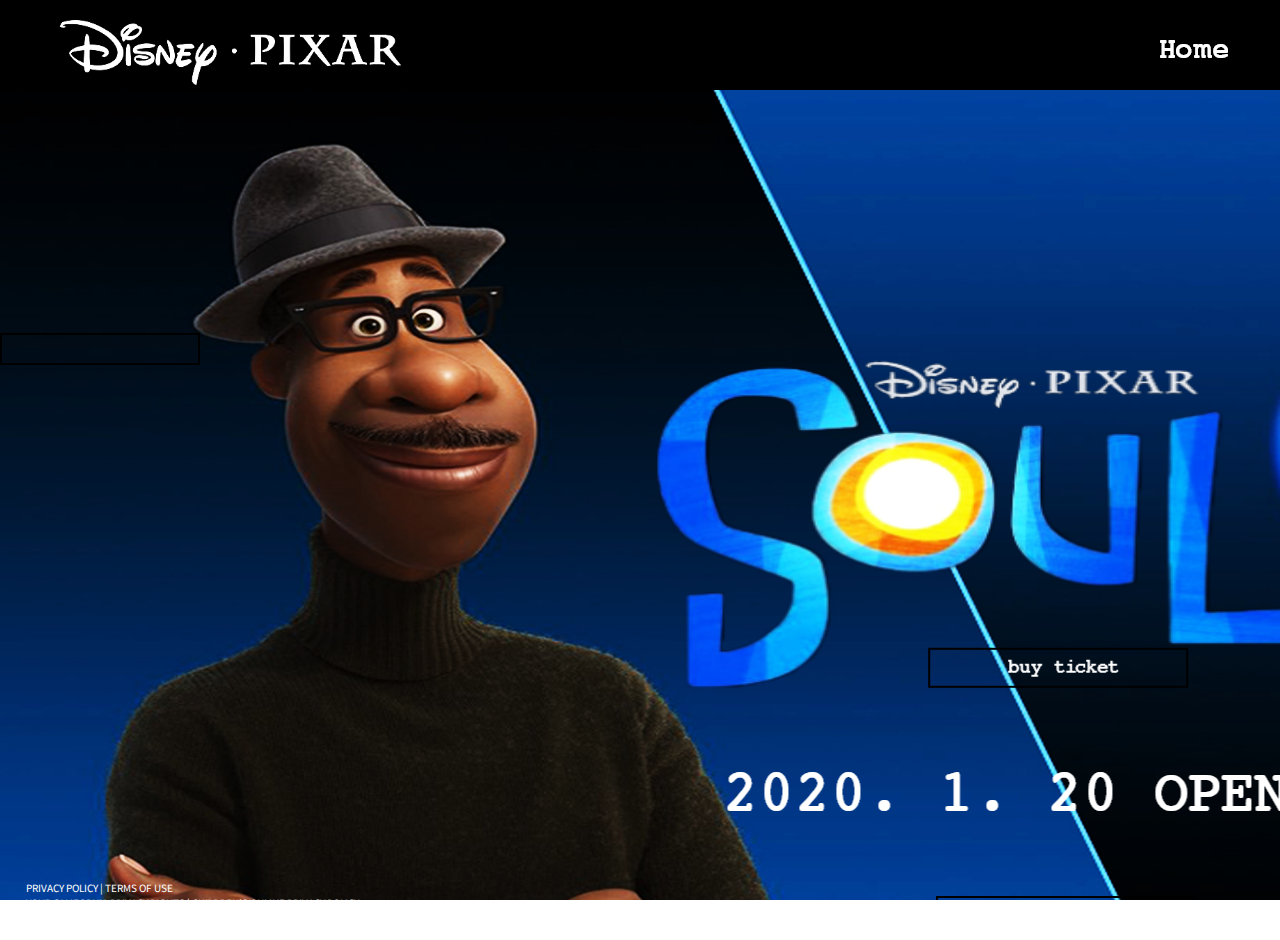
<file: index.html>
<!DOCTYPE html>
<html lang="en">
<head>
    <meta charset="UTF-8">
    <meta http-equiv="X-UA-Compatible" content="IE=edge">
    <meta name="viewport" content="width=device-width, initial-scale=1.0">
    <title>Disney Pixar Soul</title>
    <link rel="shortcut icon" href="./images/pabicon.png">
    <!--웹 폰트 -->
    <link rel="stylesheet" href="https://fonts.googleapis.com/css2?family=Noto+Sans+KR:wght@400;700&display=swap" rel="stylesheet">
    <link rel="stylesheet" href="./css/style.css">
    <link rel="stylesheet" href="./css/mobile.css" media="screen and (max-width:1000px)">
    <script src="./js/jquery-3.5.1.min.js"></script>
    <script src="./js/main.js"></script>
</head>
<body>
    <div class="continer">
    <header id="main_header">
        <div class="header_box">
            <a href="./"><img src="./images/whitelogo.png" alt="Pixar" class="pixar"></a>        
            <ul class="logo">
             <li><a href="./index.html"><img src="./images/Home.png" alt="Home" class="home"></a></li>
             <li><a href="./video.html"><img src="./images/Video.png" alt="video"></a></li>
             <li><a href="#"><img src="./images/Synobsis.png" alt="Synobsis"></a></li>
             <li><a href="#"><img src="./images/Gallery.png" alt="Gallery"></a></li>
            
        </ul>
        </div>
       
    </header>
    <div class="container3">
    <img src="./images/Soullogo.png" alt="soullogo" class="soul" width="690px" height="328px">
</div>
    <div class="container2">
    <a href="http://www.cgv.co.kr/movies/detail-view/?midx=83858"><img src="./images/buy ticket.png" alt="ticket" class="ticket"></a>
</div>
<section id="trailer1">

</section>
<div class="container4">
    <img src="./images/2020. 1. 20 OPEN.png" alt="date" class="date">
</div>

<div class="container5">
    <img src="./images/Watch Trailer.png" alt="watch" class="watch">
    <a href="./index2.html"><img src="./images/Icon open-play-circle.svg" alt="play" class="play"></a>
</div>
<section id="trailer2">

</section>
<section id="footer">
    <p>PRIVACY POLICY | TERMS OF USE<br>
        YOUR CALIFORNIA PRIVACY RIGHTS | CHILDREN’S ONLINE PRIVACY POLICY<br>
        INTEREST-BASED ADS | DO NOT SELL MY INFO<br>
        © 1986-2021 DISNEY / PIXAR </p>
</section>
</div>
<section id="icon">
    <div class="container6">
        <ul class="icon">
            <li><a href="#"><img src="./images/Icon feather-twitter.svg" alt="twitter" class="twitter"></a></li>
            <li><a href="#"><img src="./images/Icon metro-facebook.svg" alt="facebook"></a></li>
            <li><a href="#"><img src="./images/Icon awesome-instagram.svg" alt="instagram"></a></li>
        </ul>
    </div>
</section>

</body>
</html>
</file>
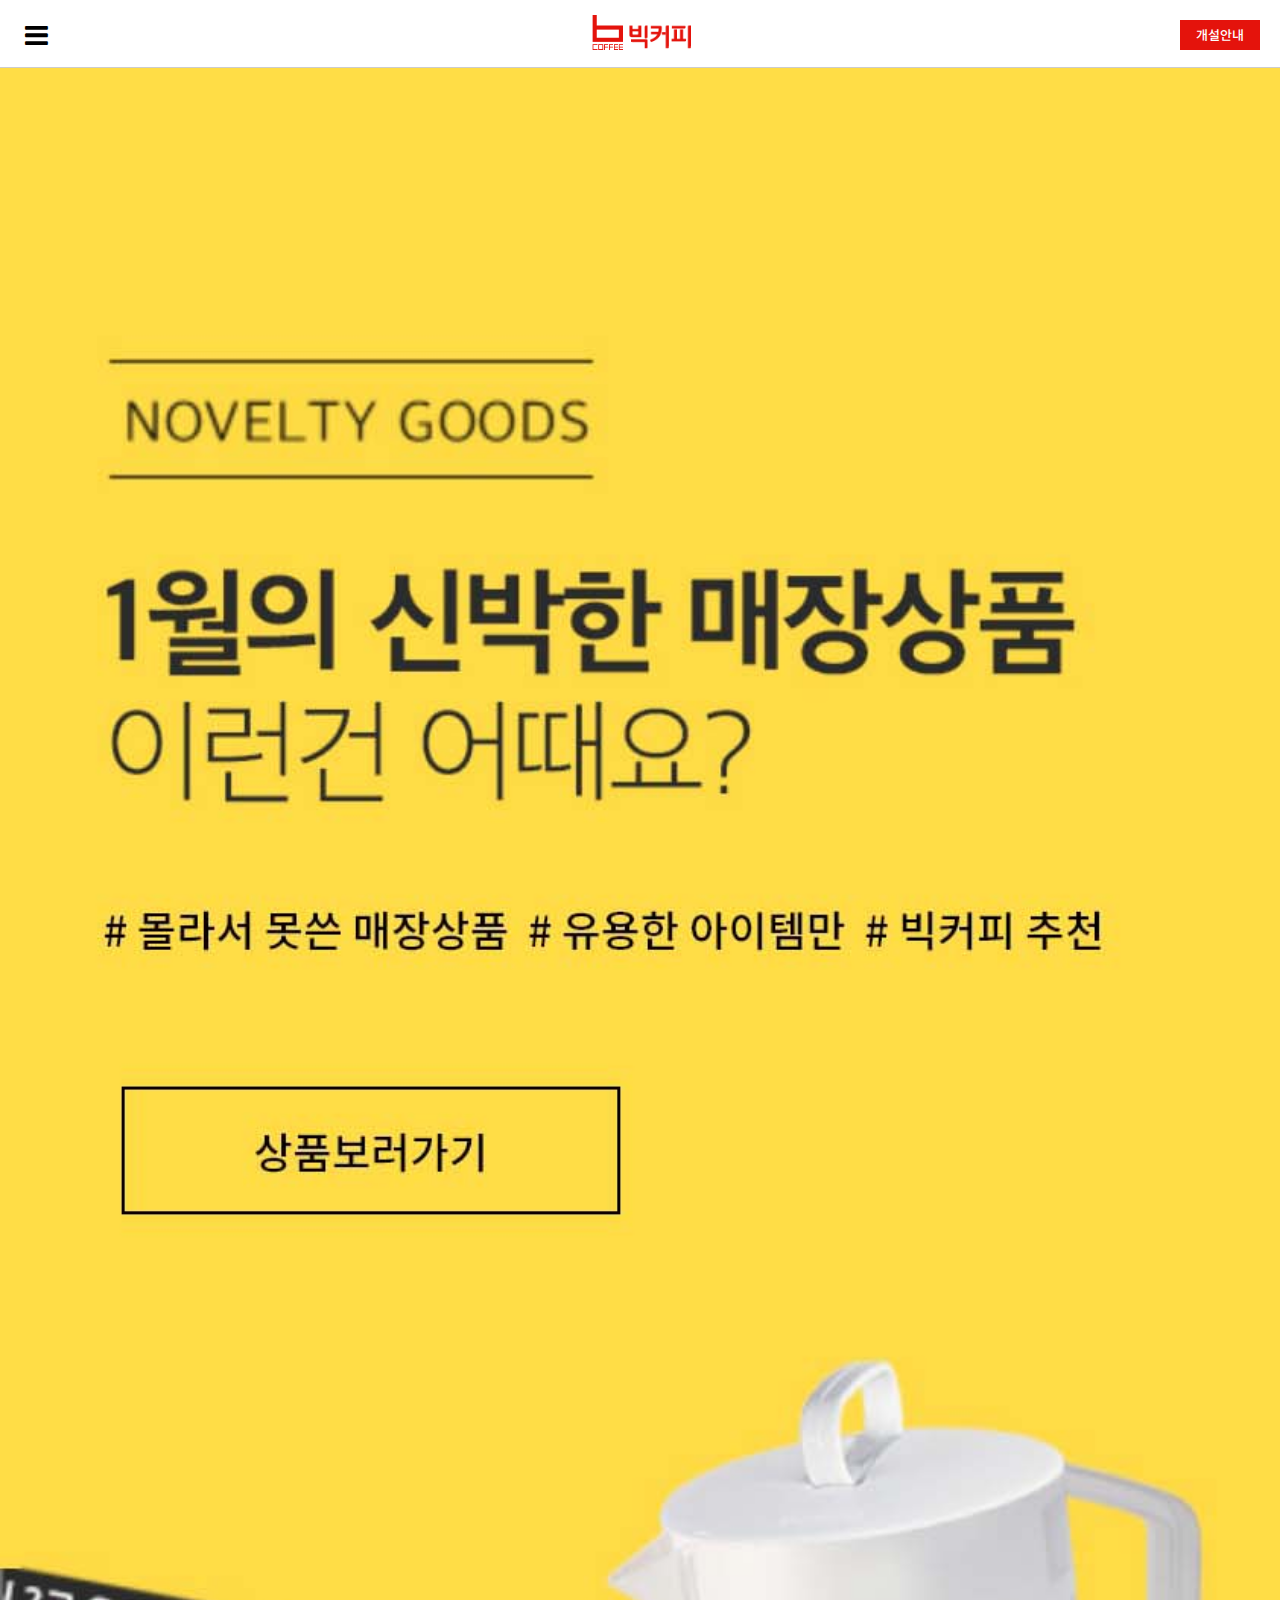
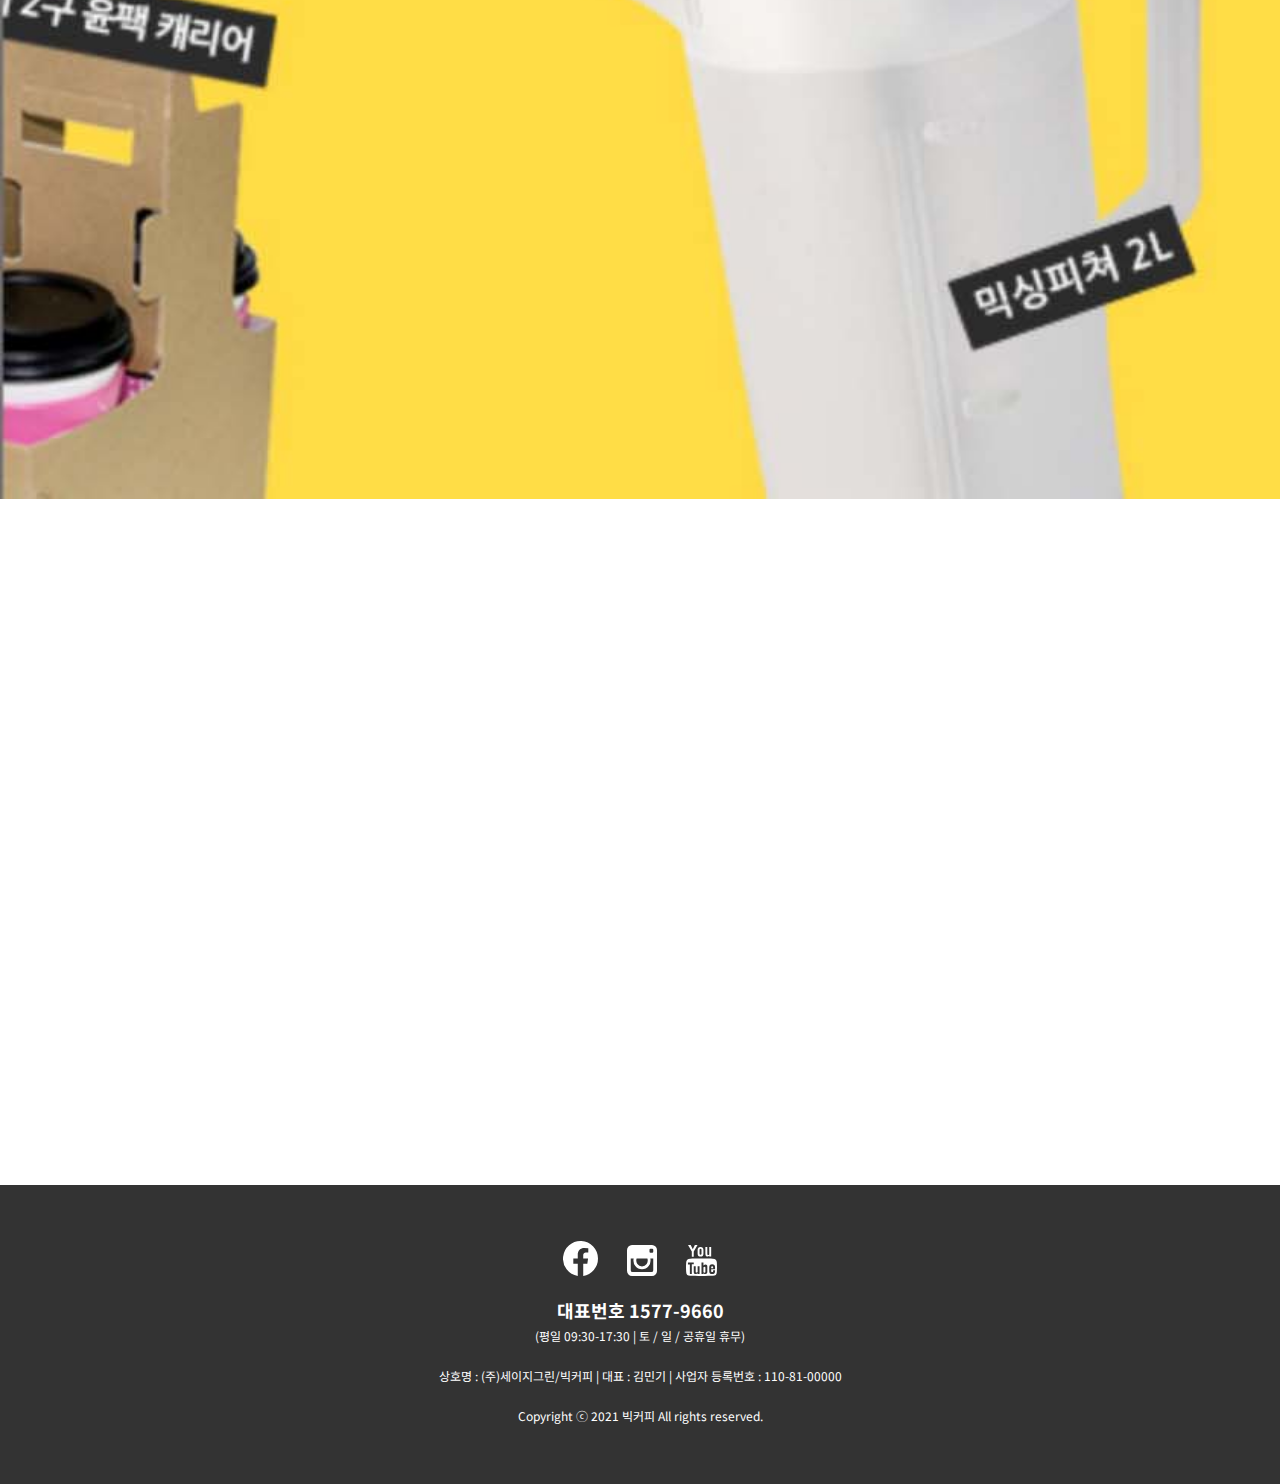
<file: bigcoffee-main/index.html>
<!DOCTYPE html>
<html lang="en">
<head>
  <meta charset="UTF-8">
  <meta name="viewport" content="width=device-width, initial-scale=1.0">
  <title>빅커피</title>
  <!-- 웹 폰트 -->
  <link rel="preconnect" href="https://fonts.gstatic.com">
  <link href="https://fonts.googleapis.com/css2?family=Noto+Sans+KR:wght@400;500;700&display=swap" rel="stylesheet">
  <!-- font awesome 아이콘 -->
  <link rel="stylesheet" href="https://stackpath.bootstrapcdn.com/font-awesome/4.7.0/css/font-awesome.min.css">
  <link rel="stylesheet" href="./css/style.css">
  <!-- 제이쿼리 -->
  <script src="./js/jquery-3.5.1.min.js"></script>
  <!-- 사용자 자바스크립트 -->
  <script src="./js/main.js"></script>
</head>
<body>
  <header id="main_header">
    <button class="btn_toggle">
      <i class="fa fa-bars fa-2x" aria-hidden="true"></i>
    </button>
    <h1>
      <a href="./"> 
        <img src="images/logo.png" alt="빅커피">
      </a>
    </h1>
    <!-- 메인메뉴 -->
    <nav id="gnb">
      <div>
        <button class="btn_close">
          <i class="fa fa-times fa-2x" aria-hidden="true"></i>
        </button>
      </div>
      <ul>
        <li><a href="#">빅커피 소개</a></li>
        <li><a href="#">메뉴</a></li>
        <li><a href="#">신제품</a></li>
        <li><a href="#">원두납품상담</a></li>
        <li><a href="#">매장안내</a></li>
        <li><a href="#">오시는길</a></li>
      </ul>
    </nav>
    <a href="#" class="btn_right">개설안내</a>
  </header>

  <section id="main_visual">
    <div class="slider">
      <img class="show" src="./images/banner01@2x.jpg" alt="1">
      <img src="./images/banner02@2x.jpg" alt="2">
      <img src="./images/banner03@2x.jpg" alt="3">
    </div>
  </section>

  <section id="about">
    <h2>고객을 위한 우리의 다짐</h2>
    <p>양질의 다양한 원재료 / 합리적인 가격 / 고객 제일 주의<br>
      무려 90여종의 카페전문 원두커피 / 카페재료 전문 브랜드
    </p>
  </section>

  <section id="service">
    <ul>
      <li>
        <a href="#">
          <img src="./images/icon_brand.svg" alt="브랜드">
        </a>
        <p>브랜드</p>
      </li>
      <li>
        <a href="#">
          <img src="./images/icon_truck.svg" alt="납품상담">
        </a>
        <p>납품상담</p>
      </li>
      <li>
        <a href="#">
          <img src="./images/icon_coffee.svg" alt="신제품">
        </a>
        <p>신제품</p>
      </li>
    </ul>
  </section>

  <section id="brand">
    <h2>브랜드 홍보</h2>
    <div>
      <iframe src="https://www.youtube.com/embed/5CzeFBEYQp0" frameborder="0" allow="accelerometer; autoplay; clipboard-write; encrypted-media; gyroscope; picture-in-picture" allowfullscreen></iframe>
    </div>
    <div>
      <iframe src="https://www.youtube.com/embed/KUsMCQIXQdU" frameborder="0" allow="accelerometer; autoplay; clipboard-write; encrypted-media; gyroscope; picture-in-picture" allowfullscreen></iframe>
    </div>
  </section>

  <footer id="main_footer">
    <div class="sns">
      <a href="#"><img src="./images/Icon awesome-facebook.svg" alt="facebook"></a>
      <a href="#"><img src="./images/Icon metro-instagram.svg" alt="instagram"></a>
      <a href="#"><img src="./images/Icon metro-youtube.svg" alt="youtube"></a>
    </div>
    <p class="tel">대표번호 
      <a href="tel:1577-9660">1577-9660</a><br>
      <span>(평일 09:30-17:30  |  토 / 일 / 공휴일 휴무)</span>
    </p>
    <p class="info">상호명 : (주)세이지그린/빅커피  |  대표 : 김민기  |  사업자 등록번호 : 110-81-00000</p>
    <p class="copy">Copyright ⓒ 2021 빅커피 All rights reserved.</p>
  </footer>
</body>
</html>
</file>
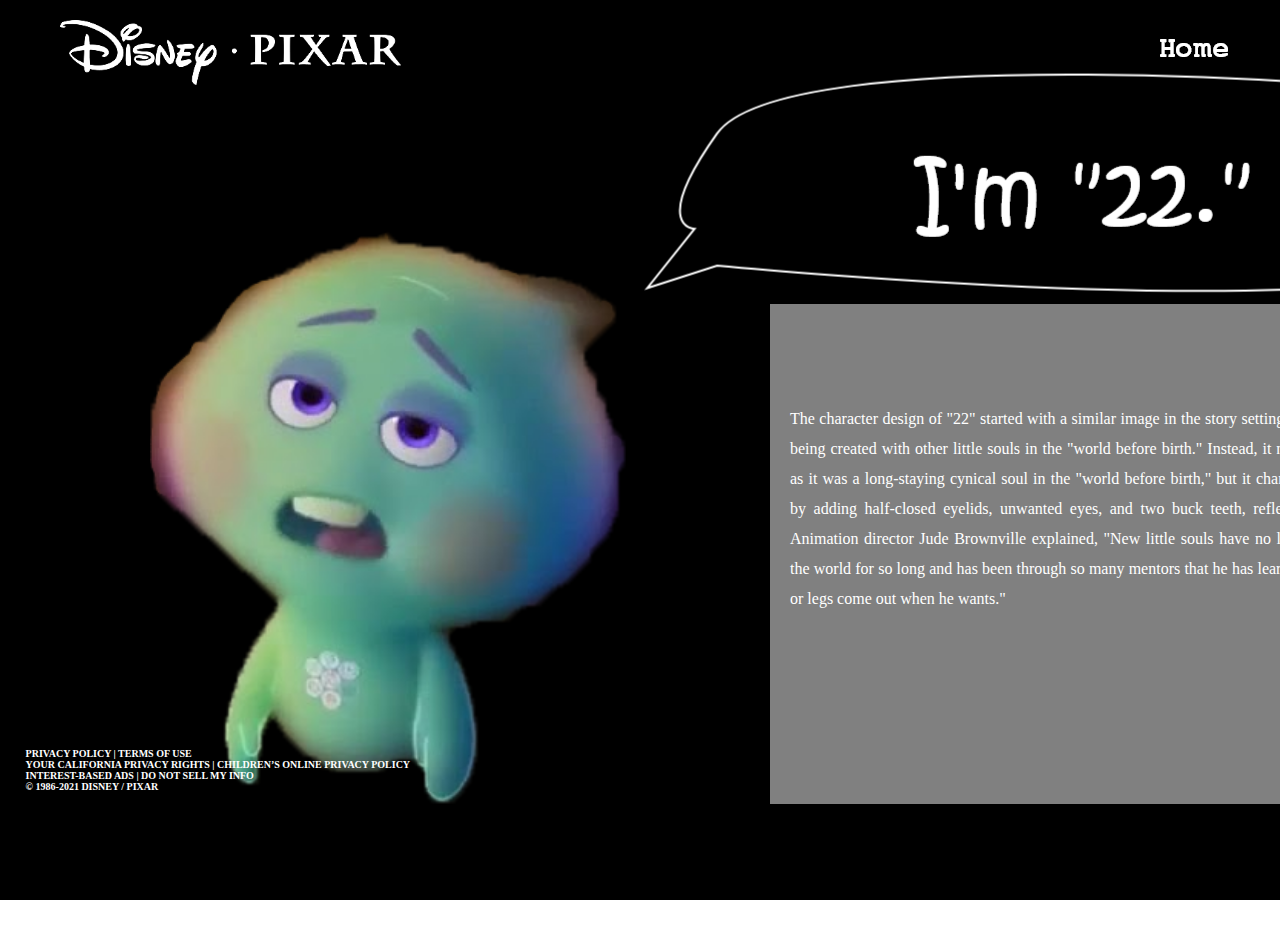
<file: 22.html>
<!-- video -->
<!DOCTYPE html>
<html lang="en">
<head>
    <meta charset="UTF-8">
    <meta http-equiv="X-UA-Compatible" content="IE=edge">
    <meta name="viewport" content="width=device-width, initial-scale=1.0">
    <title>video22.html</title>
    <link rel="shortcut icon" href="./images/pabicon.png">
    <link rel="stylesheet" href="https://fonts.googleapis.com/css2?family=Noto+Sans+KR:wght@400;700&display=swap" rel="stylesheet">
    <link rel="stylesheet" href="./css/style copy 3.css">

</head>
<body>
    <header id="main_header">
        <div class="header_box">
            <a href="./"><img src="./images/whitelogo.png" alt="Pixar" class="pixar"></a>        
            <ul class="logo">
             <li><a href="./index.html"><img src="./images/Home.png" alt="Home"></a></li>
             <li><a href="./video.html"><img src="./images/Video.png" alt="video"></a></li>
             <li><a href="./synobsis.html"><img src="./images/Synobsis.png" alt="Synobsis"></a></li>
             <li><a href="./gallery.html"><img src="./images/Gallery.png" alt="Gallery"></a></li>
            
        </ul>
        </div>
</header>
<section id="background">
    <section id="footer">
        <p>PRIVACY POLICY | TERMS OF USE<br>
            YOUR CALIFORNIA PRIVACY RIGHTS | CHILDREN’S ONLINE PRIVACY POLICY<br>
            INTEREST-BASED ADS | DO NOT SELL MY INFO<br>
            © 1986-2021 DISNEY / PIXAR </p>
    </section>
    <section id="icon">
        <div class="container6">
            <ul class="icon">
                <li><a href="#"><img src="./images/Icon feather-twitter.svg" alt="twitter" class="twitter"></a></li>
                <li><a href="#"><img src="./images/Icon metro-facebook.svg" alt="facebook"></a></li>
                <li><a href="#"><img src="./images/Icon awesome-instagram.svg" alt="instagram"></a></li>
            </ul>
        </div>
    </section>
<div class="container">
  <img src="./images/talkpath.png" alt="" class="talkpath">
  <img src="./images/I'm 22..png" class="counsler">  
</div>
<div class="story">
    <p>
        The character design of "22" started with a similar image in the story setting, where personality is just being created with other little souls in the "world before birth." Instead, it needed to be differentiated as it was a long-staying cynical soul in the "world before birth," but it changed its visual appearance by adding half-closed eyelids, unwanted eyes, and two buck teeth, reflecting interesting settings. Animation director Jude Brownville explained, "New little souls have no limbs, but '22' has been in the world for so long and has been through so many mentors that he has learned how to make his arms or legs come out when he wants."    </p>
</div>
</section>

</body>
</html>
</file>
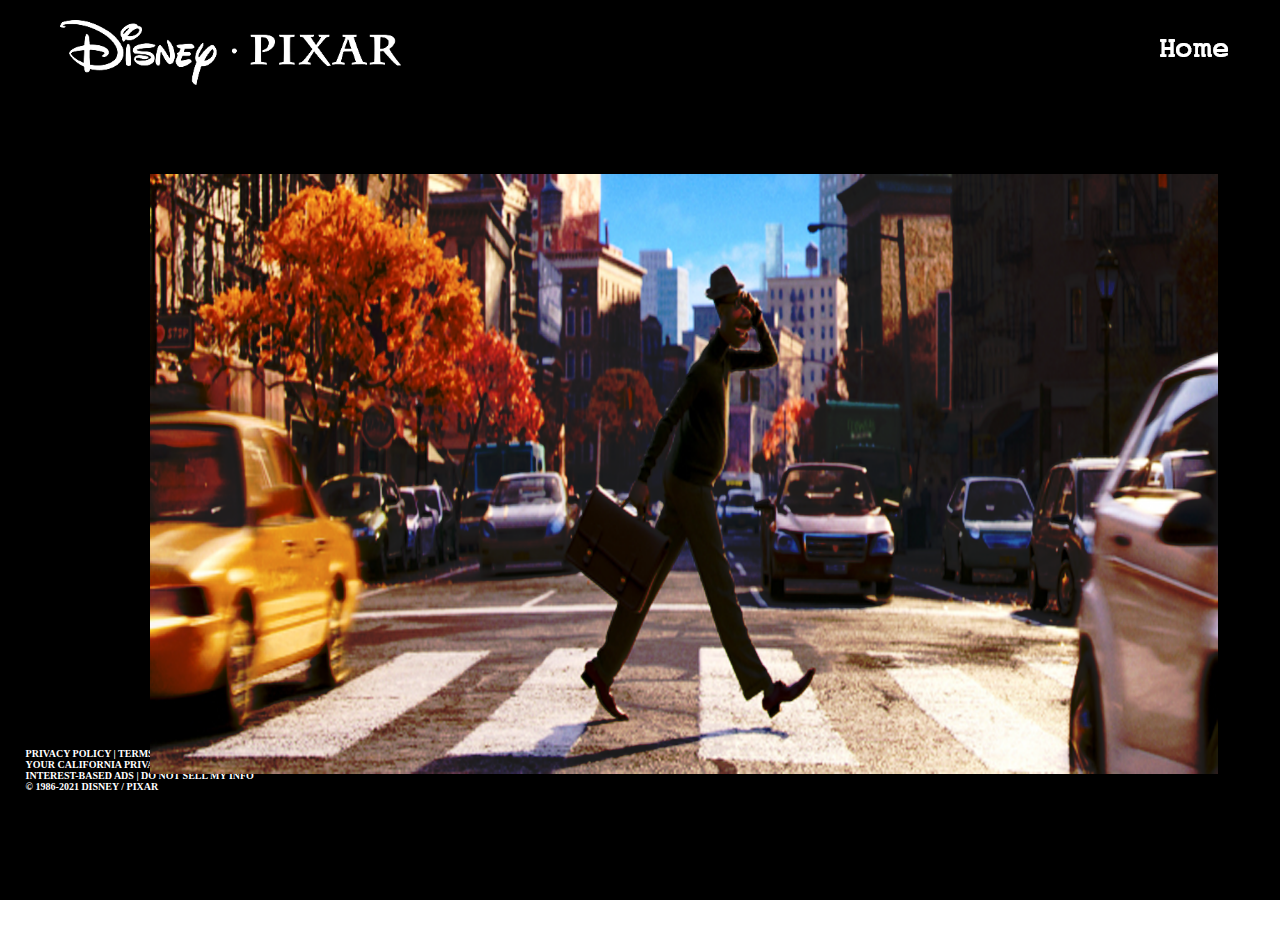
<file: gallery.html>
<!DOCTYPE html>
<html lang="en">
<head>
    <meta charset="UTF-8">
    <meta http-equiv="X-UA-Compatible" content="IE=edge">
    <meta name="viewport" content="width=device-width, initial-scale=1.0">
    <title>gallery.html</title>
    <link rel="shortcut icon" href="./images/pabicon.png">
    <!--웹 폰트 -->
    <link rel="stylesheet" href="https://fonts.googleapis.com/css2?family=Noto+Sans+KR:wght@400;700&display=swap" rel="stylesheet">
    <link rel="stylesheet" href="./css/style copy 4.css">
    <link rel="stylesheet" href="./css/mobile.css" media="screen and (max-width:1000px)">
    <script src="./js/jquery-3.5.1.min.js"></script>
    <script src="./js/main2.js"></script>
</head>
<body>
    <header id="main_header">
        <div class="header_box">
            <a href="./"><img src="./images/whitelogo.png" alt="Pixar" class="pixar"></a>        
            <ul class="logo">
             <li><a href="./index.html"><img src="./images/Home.png" alt="Home"></a></li>
             <li><a href="./video.html"><img src="./images/Video.png" alt="video"></a></li>
             <li><a href="./synobsis.html"><img src="./images/Synobsis.png" alt="Synobsis"></a></li>
             <li><a href="./gallery.html"><img src="./images/Gallery.png" alt="Gallery"></a></li>
            
        </ul>
        </div>
</header>
<section id="background">
    <section id="footer">
        <p>PRIVACY POLICY | TERMS OF USE<br>
            YOUR CALIFORNIA PRIVACY RIGHTS | CHILDREN’S ONLINE PRIVACY POLICY<br>
            INTEREST-BASED ADS | DO NOT SELL MY INFO<br>
            © 1986-2021 DISNEY / PIXAR </p>
    </section>
    <section id="icon">
        <div class="container6">
            <ul class="icon">
                <li><a href="#"><img src="./images/Icon feather-twitter.svg" alt="twitter" class="twitter"></a></li>
                <li><a href="#"><img src="./images/Icon metro-facebook.svg" alt="facebook"></a></li>
                <li><a href="#"><img src="./images/Icon awesome-instagram.svg" alt="instagram"></a></li>
            </ul>
        </div>
    </section>
<div class="container">
    <figure>
        <img src="./images/galleryimagemain.png" alt="01">
    </figure>
    <ul class="thumb">
  <li><a href="#"><img src="./images/galleryimage1.png"  alt="1" class="image1"></a></li>
  <li> <a href="#"><img src="./images/galleryimage2.png" alt="2" class="image2"></a> </li> 
  <li><a href="#"><img src="./images/galleryimage3.png" alt="3" class="image3"> </a></li> 
  <li><a href="#"><img src="./images/galleryimage4.png" alt="4" class="image4"></a> </li> 
</ul>

</div>
<div class="story">
</div>
</section>

</body>
</html>
</file>
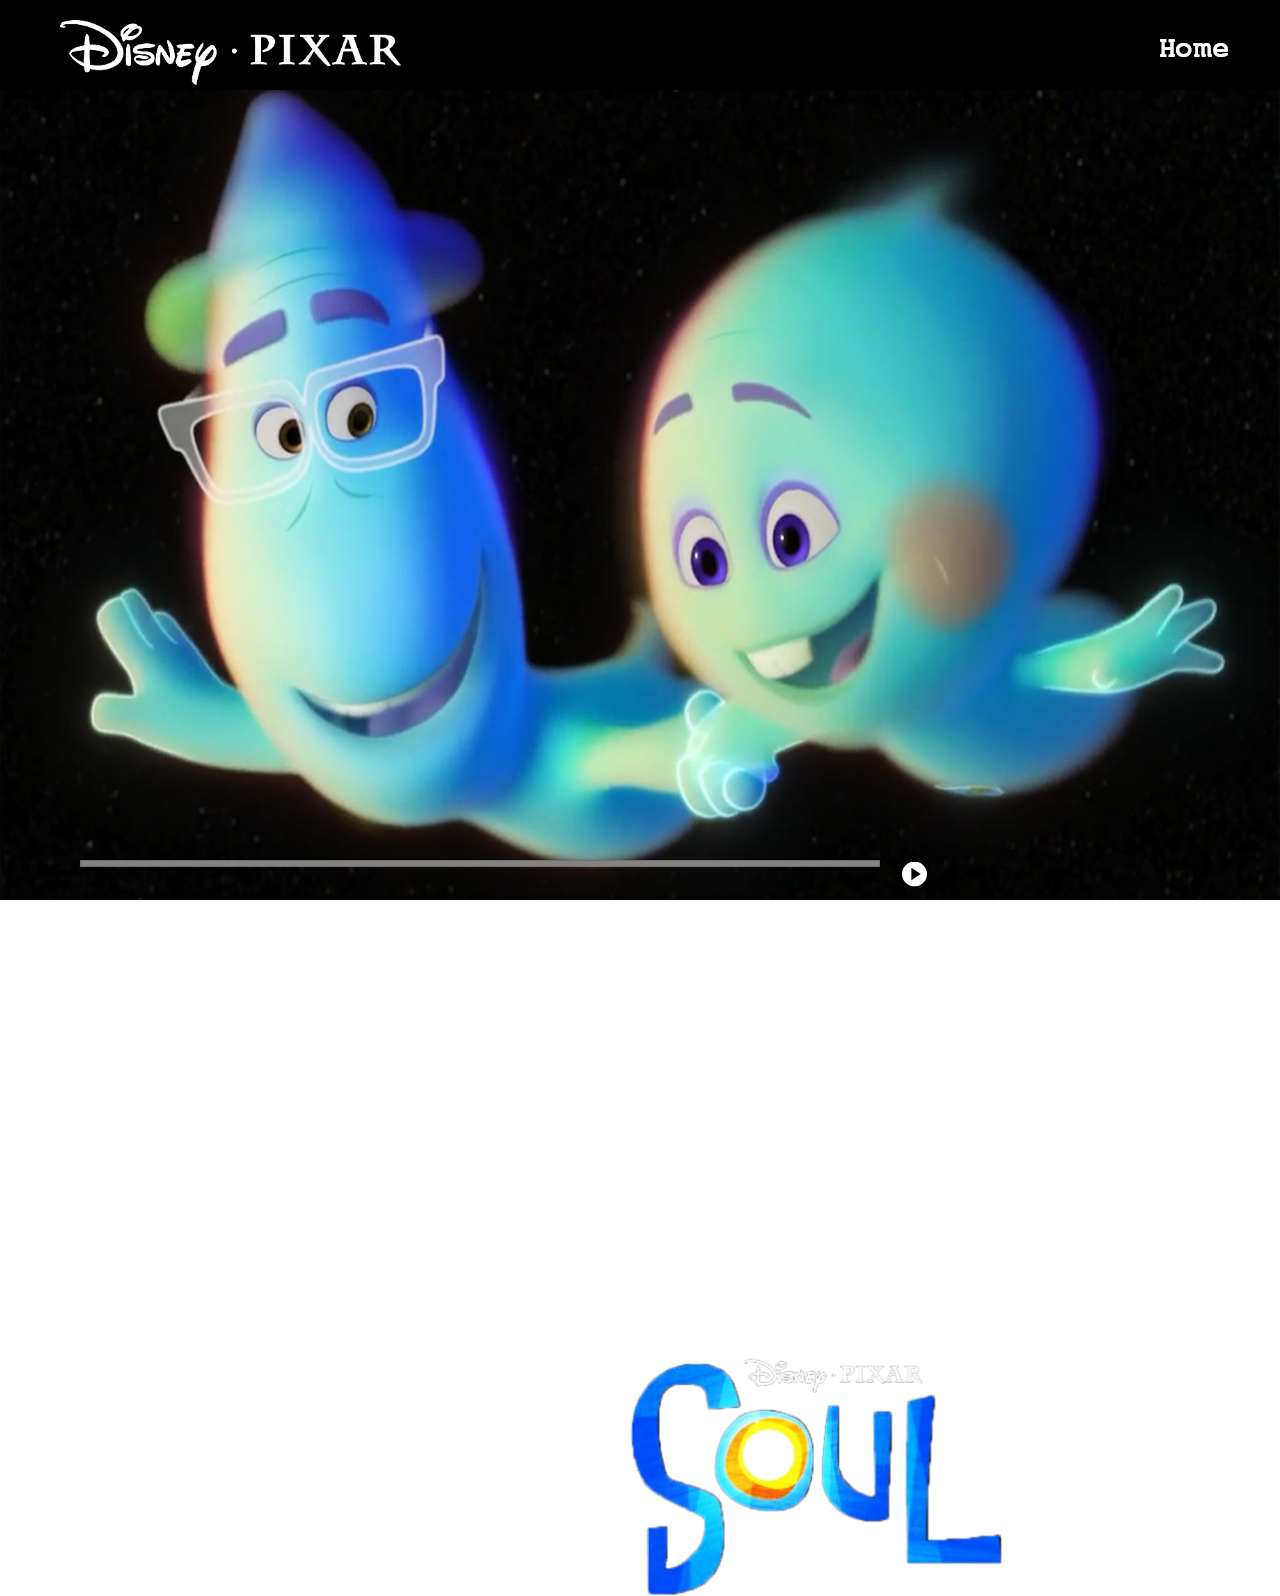
<file: index2.html>
<!DOCTYPE html>
<html lang="en">
<head>
    <meta charset="UTF-8">
    <meta http-equiv="X-UA-Compatible" content="IE=edge">
    <meta name="viewport" content="width=device-width, initial-scale=1.0">
    <title>Disney Pixar Soul</title>
    <link rel="shortcut icon" href="./images/pabicon.png">
    <!--웹 폰트 -->
    <link rel="stylesheet" href="https://fonts.googleapis.com/css2?family=Noto+Sans+KR:wght@400;700&display=swap" rel="stylesheet">
    <link rel="stylesheet" href="./css/style copy.css">
    <link rel="stylesheet" href="./css/mobile.css" media="screen and (max-width:1000px)">
    <link rel="stylesheet" href="https://unpkg.com/swiper/swiper-bundle.min.css" />
    <script src="./js/jquery-3.5.1.min.js"></script>
    <script src="./js/main.js"></script>
    <script src="https://unpkg.com/swiper/swiper-bundle.min.js"></script>
    
</head>
<body>
    
           
   
        <section id="main_visual">
           
            <div class="slider">
                <img src="./images/homemain.png" alt="1" class="show">
                <img src="./images/trailer2.png" alt="2">
                <img src="./images/trailer3.png" alt="3">
                <img src="./images/trailer4.png" alt="4">
            </div>
            <header id="main_header">
                <div class="header_box">
                    <a href="./"><img src="./images/whitelogo.png" alt="Pixar" class="pixar"></a>        
                    <ul class="logo">
                     <li><a href="./index.html"><img src="./images/Home.png" alt="Home"></a></li>
                     <li><a href="./video.html"><img src="./images/Video.png" alt="video"></a></li>
                     <li><a href="./synobsis.html"><img src="./images/Synobsis.png" alt="Synobsis"></a></li>
                     <li><a href="./gallery.html"><img src="./images/Gallery.png" alt="Gallery"></a></li>
                    
                </ul>
                </div>
</header>

                <div class="container3">
                    <img src="./images/Soullogo.png" alt="soullogo" class="soul" width="371px" height="237px">
                </div>
                <div class="box1">
                    <a href="#"><img src="./images/squerebar.svg" alt=""></a>
                </div>
                
        </section>
       
        <button id="gnb"><a href="#"><img src="./images/Icon open-play-circle.svg" alt="play" class="play"></a></button>
    
        
</body>
</file>
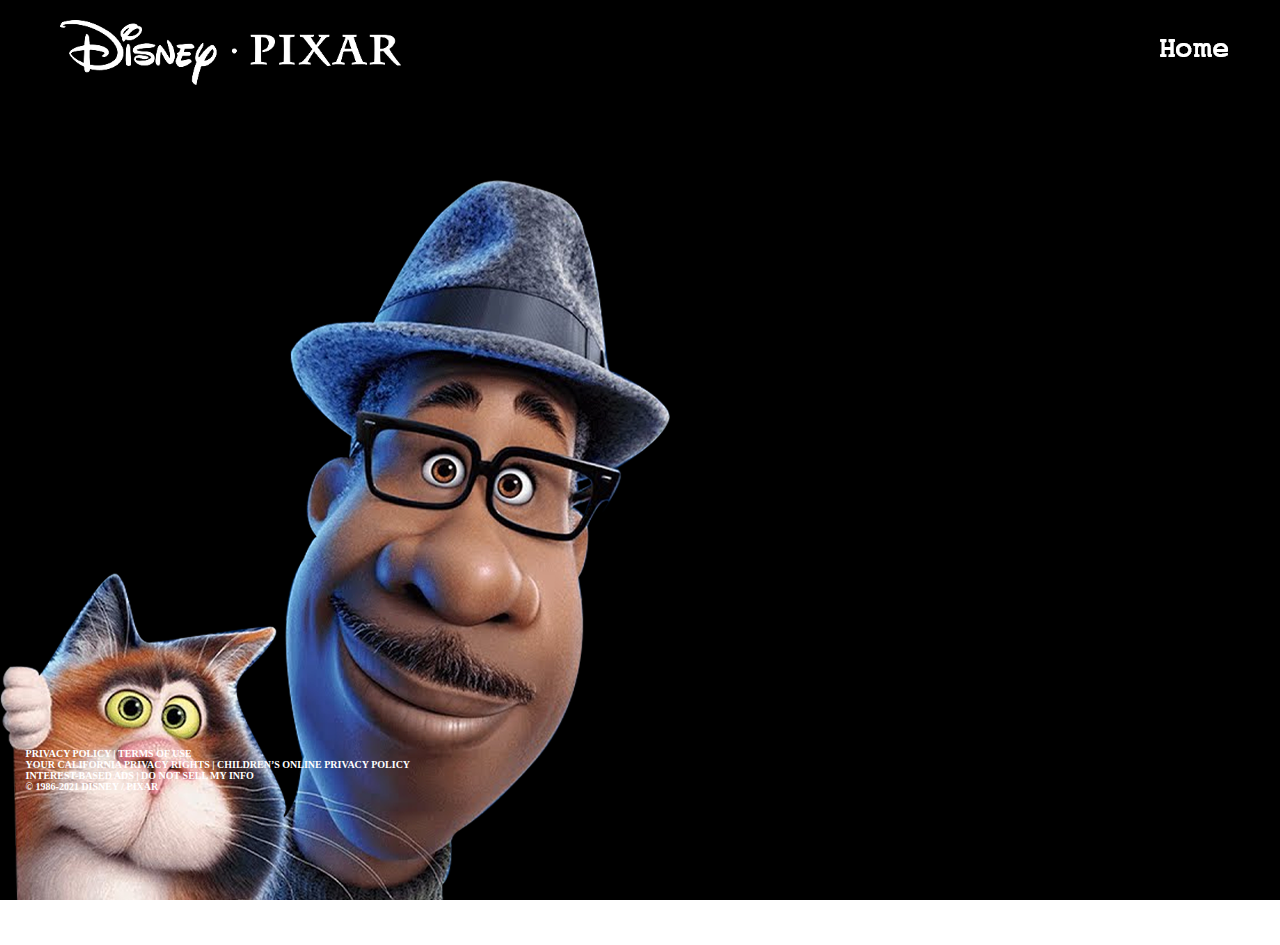
<file: video.html>
<!-- video -->
<!DOCTYPE html>
<html lang="en">
<head>
    <meta charset="UTF-8">
    <meta http-equiv="X-UA-Compatible" content="IE=edge">
    <meta name="viewport" content="width=device-width, initial-scale=1.0">
    <title>video.html</title>
    <link rel="shortcut icon" href="./images/pabicon.png">
    <link rel="stylesheet" href="https://fonts.googleapis.com/css2?family=Noto+Sans+KR:wght@400;700&display=swap" rel="stylesheet">
    <link rel="stylesheet" href="./css/style copy.css">

</head>
<body>
    <header id="main_header">
        <div class="header_box">
            <a href="./"><img src="./images/whitelogo.png" alt="Pixar" class="pixar"></a>        
            <ul class="logo">
             <li><a href="./index.html"><img src="./images/Home.png" alt="Home"></a></li>
             <li><a href="./video.html"><img src="./images/Video.png" alt="video"></a></li>
             <li><a href="./synobsis.html"><img src="./images/Synobsis.png" alt="Synobsis"></a></li>
             <li><a href="./gallery.html"><img src="./images/Gallery.png" alt="Gallery"></a></li>
            
        </ul>
        </div>
</header>
<section id="background">
    <section id="footer">
        <p>PRIVACY POLICY | TERMS OF USE<br>
            YOUR CALIFORNIA PRIVACY RIGHTS | CHILDREN’S ONLINE PRIVACY POLICY<br>
            INTEREST-BASED ADS | DO NOT SELL MY INFO<br>
            © 1986-2021 DISNEY / PIXAR </p>
    </section>
    <section id="icon">
        <div class="container6">
            <ul class="icon">
                <li><a href="#"><img src="./images/Icon feather-twitter.svg" alt="twitter" class="twitter"></a></li>
                <li><a href="#"><img src="./images/Icon metro-facebook.svg" alt="facebook"></a></li>
                <li><a href="#"><img src="./images/Icon awesome-instagram.svg" alt="instagram"></a></li>
            </ul>
        </div>
    </section>
<div class="container">
    <iframe src='https://tv.naver.com/embed/18261953?autoPlay=true' frameborder='no' scrolling='no' marginwidth='0' marginheight='0' WIDTH='1000' HEIGHT='600' allow='autoplay' allowfullscreen></iframe>

    
</div>

</section>

</body>
</html>
</file>
<file: css/style.css>
/* style css*/
*{
    margin: 0;
    padding: 0;
    box-sizing: border-box;
}
ul {
    list-style-type: none;
}
a {
    text-decoration: none;
}
html,body {
    width: 100%;
    height: 100%; 
    overflow: hidden;
    }


.container{
    position: absolute;
    margin: 0 auto;
    max-width: 1600px; 
    max-height:100%;
}
body {
    position: absolute;
    background-image: url(../images/realmain.png);
    background-repeat: no-repeat;
    background-position-y: 70px;
    font-family: 'Noto Sans KR',sans-serif;
    background-size: cover;
    
    

}
@media screen and (max-width: 768px) {
    body {
       background: black;
       background-image: url(../images/Soullogo.png);
       background-repeat: no-repeat;
       background-position: center;
    }
}

 .soul {
     position: relative;
     transform: translate(95% , 110%);
     
 }  

 
 .container5 > .watch {
    position: absolute;
    transform: translate(685% ,1840%);  
}
#trailer1 {
    transform: translate(357%,707%);
    max-width: 260px;
    border: 2px solid black;
    height: 40px;
}
.container2 >a > .ticket {
    position: relative;
    transform: translate(585% , 1390%);
    z-index: 999;
    
    padding-right: 60px;
}
#trailer2 {
    transform: translate(360% ,1040%);
    border: 2px solid black;
    height: 40px;
    max-width: 260px;
    
    
}
.container5 > a > .play {
    position: absolute;
    transform: translate(4600%,1690%);
    z-index: 999;
}

#main_header {
    
    position:absolute;
    width: 100%;
    height: 10vh;
    background-color: black;
    padding-top: 20px;
    padding-left: 60px;
    background-size: cover;
    overflow: hidden;
    
}
#main_header > .header_box > ul > li {
   position: relative;
    display: block;
    bottom:60px;
}


#main_header > .header_box > ul > li > a {
    position: relative;
    float: left;
    left: 1000px;
    margin-left: 100px; 
     
}
#main_header > .header_box > ul > li > a:hover {
z-index: 999;
transform: translateX(-30%);

}



    

.container2 {
    max-width: 200px;
    border:2px solid black;
}
.container3 > .soul {
    width: 690px; height: 328px;
}
.container4 > .date {
    transform: translate(120% , 500%);
}
#main_visual > .slider > img {
    width: 100%;
    display: block;
    z-index: 999;
}
.slider {
    width: 100%;
    position: relative;
    height: calc(100vh - 150px);
}
.slider > img {
    position: absolute;
    left: 0; top: 0;
    opacity: 0;
    transition-duration: 1s;
}

.slider > img.show {
    opacity: 1;
}   
#icon {
    max-width: 220px;
    position: absolute;
    bottom: 20px;
    
    z-index: 999;
   transform: translate(800%,10%);
   padding-left: 5px;
    
}
#icon > .container6 {
    transform: translate(0%, 1%);
    
}
#icon > .container6 > ul  {
padding: 5px;
padding-right: 30px;
}
#icon > .container6 > ul > li {
    float: left;
    padding-left: ;
} 
#icon > .container6 > ul > li > a  {
    position: relative;
    
    left: 20px;
    padding-right:20px ;
    padding-left: 3px;
       
}
#footer {
    color: white;
    font-size: 10px;
    transform: translate(2% , 600%);
}
</file>
<file: css/mobile.css>
/* mobile css */
</file>
<file: bigcoffee-main/css/style.css>
/* style.css */
* {
  margin: 0;
  padding: 0;
  box-sizing: border-box;
}

ul {
  list-style-type: none;
}

a {
  text-decoration: none;
  color: #333;
}

body {
  color: #333;
  /* 400 regular, 500 medium, bold 700 */
  font-family: 'Noto Sans KR', sans-serif;
  font-size: 14px;
  line-height: 1.6em;
  text-align: center;
}

h2 {
  font-size: 18px;
  font-weight: bold;
}

/* 헤더 */
#main_header {
  position: relative;
  background: #fff;
  height: 100%;
  height: 68px;
  border-bottom: 1px solid #ccc;
  text-align: center;
}

#main_header > h1 {
  padding-top: 10px;
}

#main_header > h1 img {
  width: 109px;
  height: 44px;  
}

#main_header > .btn_toggle {
  position: absolute;
  left: 20px;
  top: 20px;
  width: 32px;
  height: 32px;
  background: none;
  border: none;
}

#main_header .btn_right {
  position: absolute;
  right: 20px;
  top: 20px;
  width: 80px;
  height: 30px;
  background: #E4130C;
  color: #fff;
  font-size: 13px;
  text-align: center;
  line-height: 30px;
  font-weight: 500;
}

#main_visual > .slider > img {
  width: 100%;
  display: block;
}

#about {
  background: #E4130C;
  color: #fff;
  text-align: center;
  padding: 30px;
}

#about > h2 {
  font-size: 16px;
  margin-bottom: 13px;
}

#service {
  background: #fff;
  overflow: hidden;
  padding-top: 56px;
  padding-bottom: 56px;
}
#service ul li {
  float: left;
  width: 33.33%;
  text-align: center;
}
#service ul li > a {
  /* outline: 1px solid red; */
  display: inline-block;
  height: 47px;
  line-height: 47px;
}
#service ul li > a > img {
  vertical-align: middle;
}

#brand {
  padding-bottom: 56px;
}

#brand > h2 {
  margin-bottom: 15px;
}

#brand > div {
  position: relative;
  width: 100%;
  padding-bottom: 56.25%;
  /* outline: 1px solid red; */
  margin-bottom: 15px;
}

#brand > div > iframe {
  position: absolute;
  left: 0; top: 0;
  width: 100%;
  height: 100%;
}

#main_footer {
  background: #333;
  color: #fff;
  padding-top: 56px;
  padding-bottom: 56px;
  padding-left: 20px;
  padding-right: 20px;
}

#main_footer .sns img{
  margin-left: 13px;
  margin-right: 13px;
}

#main_footer .tel {
  font-size: 18px;
  font-weight: bold;
  margin-top: 18px;
  margin-bottom: 18px;
}
#main_footer .tel a {
  color: #fff;
}
#main_footer .tel span,
#main_footer .info,
#main_footer .copy {
  font-size: 12px;
  font-weight: 400;
}

#main_footer .info {
  margin-bottom: 18px;
}


/* 메인 메뉴 */
#gnb {
  position: fixed;
  width: 300px;
  height: 100%;
  background: #fff;
  left: 0; top: 0;
  z-index: 999;
  box-shadow: 2px 0px 6px rgba(0,0,0, 0.2);
  display: none;
}

#gnb > div {
  height: 68px;
  /* outline: 1px solid red; */
}

#gnb .btn_close {
  position: absolute;
  right: 20px; top: 20px;
  width: 32px;
  height: 32px;
  /* background: none;  */
  border: none;  
}

#gnb > ul > li {
  /* outline: 1px solid #ccc; */
  padding: 10px 20px;
  text-align: left;
  font-weight: 500;
}



/* 배인배너 슬라이더 이미지 영역 */
.slider {
  width: 100%;
  height: calc(100vh - 68px);
  position: relative;
}

.slider > img {
  position: absolute;
  left: 0; top: 0;
  opacity: 0;
  transition-duration: 1s;
}

.slider > img.show {
  opacity: 1;
}
</file>
<file: css/style copy 3.css>
/* style css*/
*{
    margin: 0;
    padding: 0;
    box-sizing: border-box;
}
ul {
    list-style-type: none;
}
a {
    text-decoration: none;
}
html,body {
    width: 100%;
    height: 100%; 
    overflow: hidden;
    }



}
body {
    position: relative;
    background-repeat: no-repeat;
    background-position-y: 70px;
    font-family: 'Noto Sans KR',sans-serif;
    background-size: cover;
    
    

}
@media screen and (max-width: 768px) {
    body {
       background: black;
       background-image: url(../images/Soullogo.png);
       background-repeat: no-repeat;
       background-position: center;
       
    }
}



#main_header {
    
    position:absolute;
    width: 100%;
    height: 10vh;
    background-color: black;
    padding-top: 20px;
    padding-left: 60px;
    background-size: cover;
    top: 0px;
    
    
}
#main_header > .header_box > ul > li {
    position: relative;
     display: block;
   
    bottom:60px;
 
    
    
     
 }
 #main_header > .header_box > ul > li > a {
     position: relative;
     float: left;
     left: 1000px;
     margin-left: 100px;
     
 }
 #main_header > .header_box > ul > li > a:hover {
    z-index: 999;
    transform: translateX(-30%);
    }
 .container3 > .soul {
    position: absolute;
    transform: translate(170% , 240%);
}

.play {
    position: absolute;
    transform: translate(3600% , 230%);
}
.box1 {
    position: absolute;
    z-index: 999;
    transform: translate(10%, 350%);
}

    


#main_visual {
    height:80%;
    margin-top: 70px;
   
}

#main_visual > .slider > img {
    
    width: 100%;
    display: block;
    height: 120%;
}
.slider {
    width: 100%;
    height: 100%;
    position: relative;
    
}
.slider > img {
    position: absolute;
    left: 0; top: 0;
    opacity: 0;
    transition-duration: 3s;
    bottom:100px;
}

.slider > img.show {
    opacity: 1;
}   
#gnb.show {
    position:fixed;
    z-index: 999;
    background-image:url(../images/Icon\ awesome-stop-circle.svg) ;
}

#background {
    width: 100%;
    height: 100%;
    background-color: black;
    background-image: url(../images/22.png);
    background-repeat: no-repeat;
    background-position-y: 230px;
    background-position-x: 150px;
}
#background >.container {
       
        width: 800px;
        height: 700px;
        transform: translate(1000px,120px);
        /* border: 1px solid red; */
}
#background >.container > .talkpath {
       transform: translate(-40% , -60%);
}
#background >.container > .counsler {
      transform: translate(-10% , -240%);
}
#background >.story {
    color: white;
    background: gray;
    background-size: 800px;
    width: 700px;
    height: 500px;
    transform: translate(770px , -450px);
    text-align: justify;
    line-height: 30px;
    padding-top: 100px;
    padding-left: 20px;
    padding-right: 20px;

}
#icon > .container6 {
    transform: translate(87%, 860px);
    
}
#icon > .container6 > ul  {
padding: 5px;
padding-right: 30px;
}
#icon > .container6 > ul > li {
    float: left;
    padding-left: ;
} 
#icon > .container6 > ul > li > a  {
    position: relative;
    
    left: 20px;
    padding-right:20px ;
    padding-left: 3px;
       
}
#footer {
    color: white;
    font-size: 10px;
    transform: translate(2% ,1700%);
    font-weight: bold;
}
</file>
<file: css/style copy 4.css>
/* style css*/
*{
    margin: 0;
    padding: 0;
    box-sizing: border-box;
}
ul {
    list-style-type: none;
}
a {
    text-decoration: none;
}
html,body {
    width: 100%;
    height: 100%; 
    overflow: hidden;
    
    }



}
body {
    position: relative;
    background-repeat: no-repeat;
    background-position-y: 70px;
    font-family: 'Noto Sans KR',sans-serif;
    background-size: cover;
    
    

}
@media screen and (max-width: 768px) {
    body {
       background: black;
       background-image: url(../images/Soullogo.png);
       background-repeat: no-repeat;
       background-position: center;
       
    }
}



#main_header {
    
    position:absolute;
    width: 100%;
    height: 10vh;
    background-color: black;
    padding-top: 20px;
    padding-left: 60px;
    background-size: cover;
    top: 0px;
    
    
}
#main_header > .header_box > ul > li {
    position: relative;
     display: block;
   
    bottom:60px;
 
    
    
     
 }
 #main_header > .header_box > ul > li > a {
     position: relative;
     float: left;
     left: 1000px;
     margin-left: 100px;
     
 }
 #main_header > .header_box > ul > li > a:hover {
    z-index: 999;
    transform: translateX(-30%);
    }
 .container3 > .soul {
    position: absolute;
    transform: translate(170% , 240%);
}

.play {
    position: absolute;
    transform: translate(3600% , 230%);
}
.box1 {
    position: absolute;
    z-index: 999;
    transform: translate(10%, 350%);
}

    


#main_visual {
    height:80%;
    margin-top: 70px;
   
}

#main_visual > .slider > img {
    
    width: 100%;
    display: block;
    height: 120%;
}
.slider {
    width: 100%;
    height: 100%;
    position: relative;
    
}
.slider > img {
    position: absolute;
    left: 0; top: 0;
    opacity: 0;
    transition-duration: 3s;
    bottom:100px;
}

.slider > img.show {
    opacity: 1;
}   
#gnb.show {
    position:fixed;
    z-index: 999;
    background-image:url(../images/Icon\ awesome-stop-circle.svg) ;
}

#background {
    width: 100%;
    height: 100%;
    background-color: black;
    background-repeat: no-repeat;
    background-position-y: 230px;
    background-position-x: 150px;
}
#background > .container > figure {
    max-width: 1200px;
    position: absolute;
    /* outline: 1px solid red; */
    transform: translate(-850px, 0px);
}


#background >.container {
    position: absolute;
        width: 800px;
        height: 700px;
        transform: translate(1000px,120px);
        /* border: 1px solid red; */
}
#background > .container > ul {
    width: calc(100% /2.95);
    position: absolute;
    padding-top: 38px;
    float: left;
    transform: translate(380px , -40px);
    /* border: 1px solid red; */
}
#background > .container > ul > li:hover {
    border: 3px solid white;
} 
#background > .container > ul > li a img {
    width: 100%;
    display: block;
}

#background >.story {
    color: white;
    
    background-size: 800px;
    width: 700px;
    height: 500px;
    transform: translate(770px , -450px);
    text-align: justify;
    line-height: 30px;
    padding-top: 100px;
    padding-left: 20px;
    padding-right: 20px;

}
#icon > .container6 {
    transform: translate(87%, 860px);
    
}
#icon > .container6 > ul  {
padding: 5px;
padding-right: 30px;
}
#icon > .container6 > ul > li {
    float: left;
    padding-left: ;
} 
#icon > .container6 > ul > li > a  {
    position: relative;
    
    left: 20px;
    padding-right:20px ;
    padding-left: 3px;
       
}
#footer {
    color: white;
    font-size: 10px;
    transform: translate(2% ,1700%);
    font-weight: bold;
}
</file>
<file: css/style copy.css>
/* style css*/
*{
    margin: 0;
    padding: 0;
    box-sizing: border-box;
}
ul {
    list-style-type: none;
}
a {
    text-decoration: none;
}
html,body {
    width: 100%;
    height: 100%; 
    overflow: hidden;
    }



}
body {
    position: relative;
    background-repeat: no-repeat;
    background-position-y: 70px;
    font-family: 'Noto Sans KR',sans-serif;
    background-size: cover;
    
    

}
@media screen and (max-width: 768px) {
    body {
       background: black;
       background-image: url(../images/Soullogo.png);
       background-repeat: no-repeat;
       background-position: center;
       
    }
}



#main_header {
    
    position:absolute;
    width: 100%;
    height: 10vh;
    background-color: black;
    padding-top: 20px;
    padding-left: 60px;
    background-size: cover;
    top: 0px;
    
    
}
#main_header > .header_box > ul > li {
    position: relative;
     display: block;
   
    bottom:60px;
 
    
    
     
 }
 #main_header > .header_box > ul > li > a {
     position: relative;
     float: left;
     left: 1000px;
     margin-left: 100px;
     
 }
 #main_header > .header_box > ul > li > a:hover {
    z-index: 999;
    transform: translateX(-30%);
    }
 .container3 > .soul {
    position: absolute;
    transform: translate(170% , 240%);
}

.play {
    position: absolute;
    transform: translate(3600% , 230%);
}
.box1 {
    position: absolute;
    z-index: 999;
    transform: translate(10%, 350%);
}

    


#main_visual {
    height:80%;
    margin-top: 70px;
   
}

#main_visual > .slider > img {
    
    width: 100%;
    display: block;
    height: 120%;
}
.slider {
    width: 100%;
    height: 100%;
    position: relative;
    
}
.slider > img {
    position: absolute;
    left: 0; top: 0;
    opacity: 0;
    transition-duration: 3s;
    bottom:100px;
}

.slider > img.show {
    opacity: 1;
}   
#gnb.show {
    position:fixed;
    z-index: 999;
    background-image:url(../images/Icon\ awesome-stop-circle.svg) ;
}

#background {
    width: 100%;
    height: 100%;
    background-color: black;
    background-image: url(../images/videocharacter.png);
    background-repeat: no-repeat;
    background-position-y: 180px;

}
#background > #main  {
    transform: translateY(100%);
}

#icon > .container6 {
    transform: translate(87%, 860px);
    
}
#icon > .container6 > ul  {
padding: 5px;
padding-right: 30px;
}
#icon > .container6 > ul > li {
    float: left;
    padding-left: ;
} 
#icon > .container6 > ul > li > a  {
    position: relative;
    
    left: 20px;
    padding-right:20px ;
    padding-left: 3px;
       
}
#footer {
    color: white;
    font-size: 10px;
    transform: translate(2% ,1700%);
    font-weight: bold;
}
</file>
